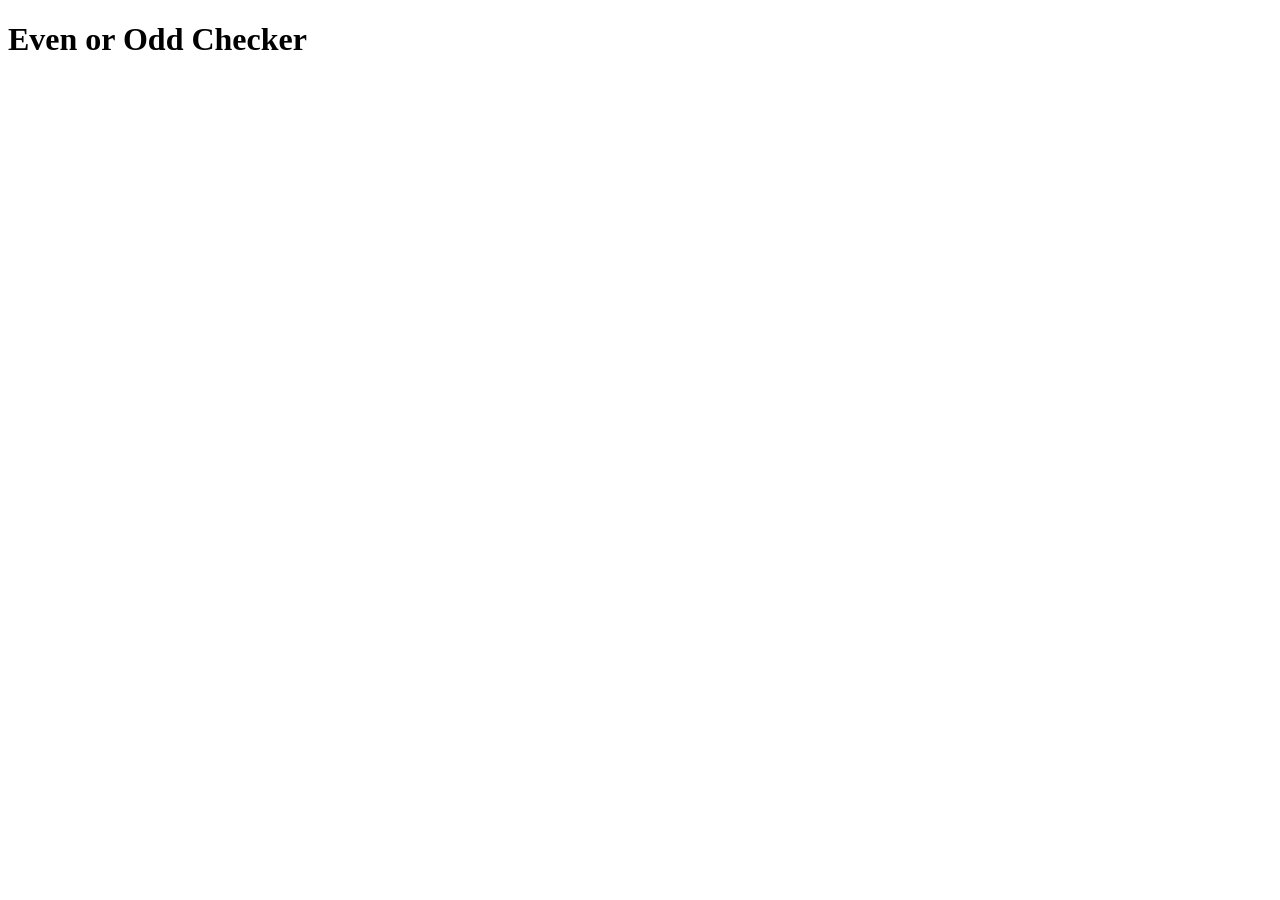
<file: Task13/index.html>
<!DOCTYPE html>
<html lang="en">
<head>
    <meta charset="UTF-8">
    <meta name="viewport" content="width=device-width, initial-scale=1.0">
    <title>Even or Odd</title>
</head>
<body>
    <h1>Even or Odd Checker</h1>
    <script src="script.js"></script>
</body>
</html>
</file>
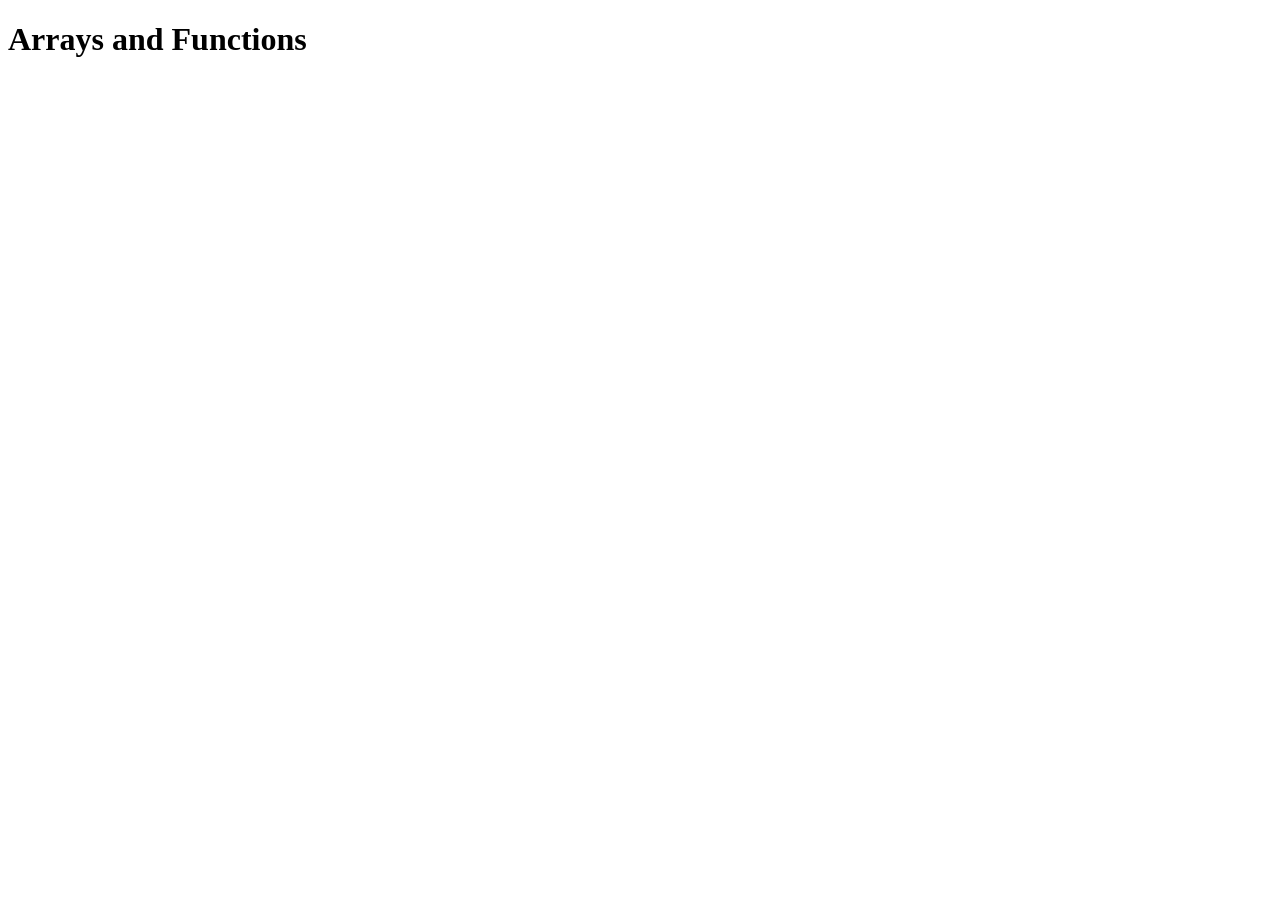
<file: Task15/index.html>
<!DOCTYPE html>
<html lang="en">
<head>
    <meta charset="UTF-8">
    <meta name="viewport" content="width=device-width, initial-scale=1.0">
    <title>Arrays and Functions</title>
</head>
<body>
    <h1>Arrays and Functions</h1>
    <script src="script.js"></script>
</body>
</html>
</file>
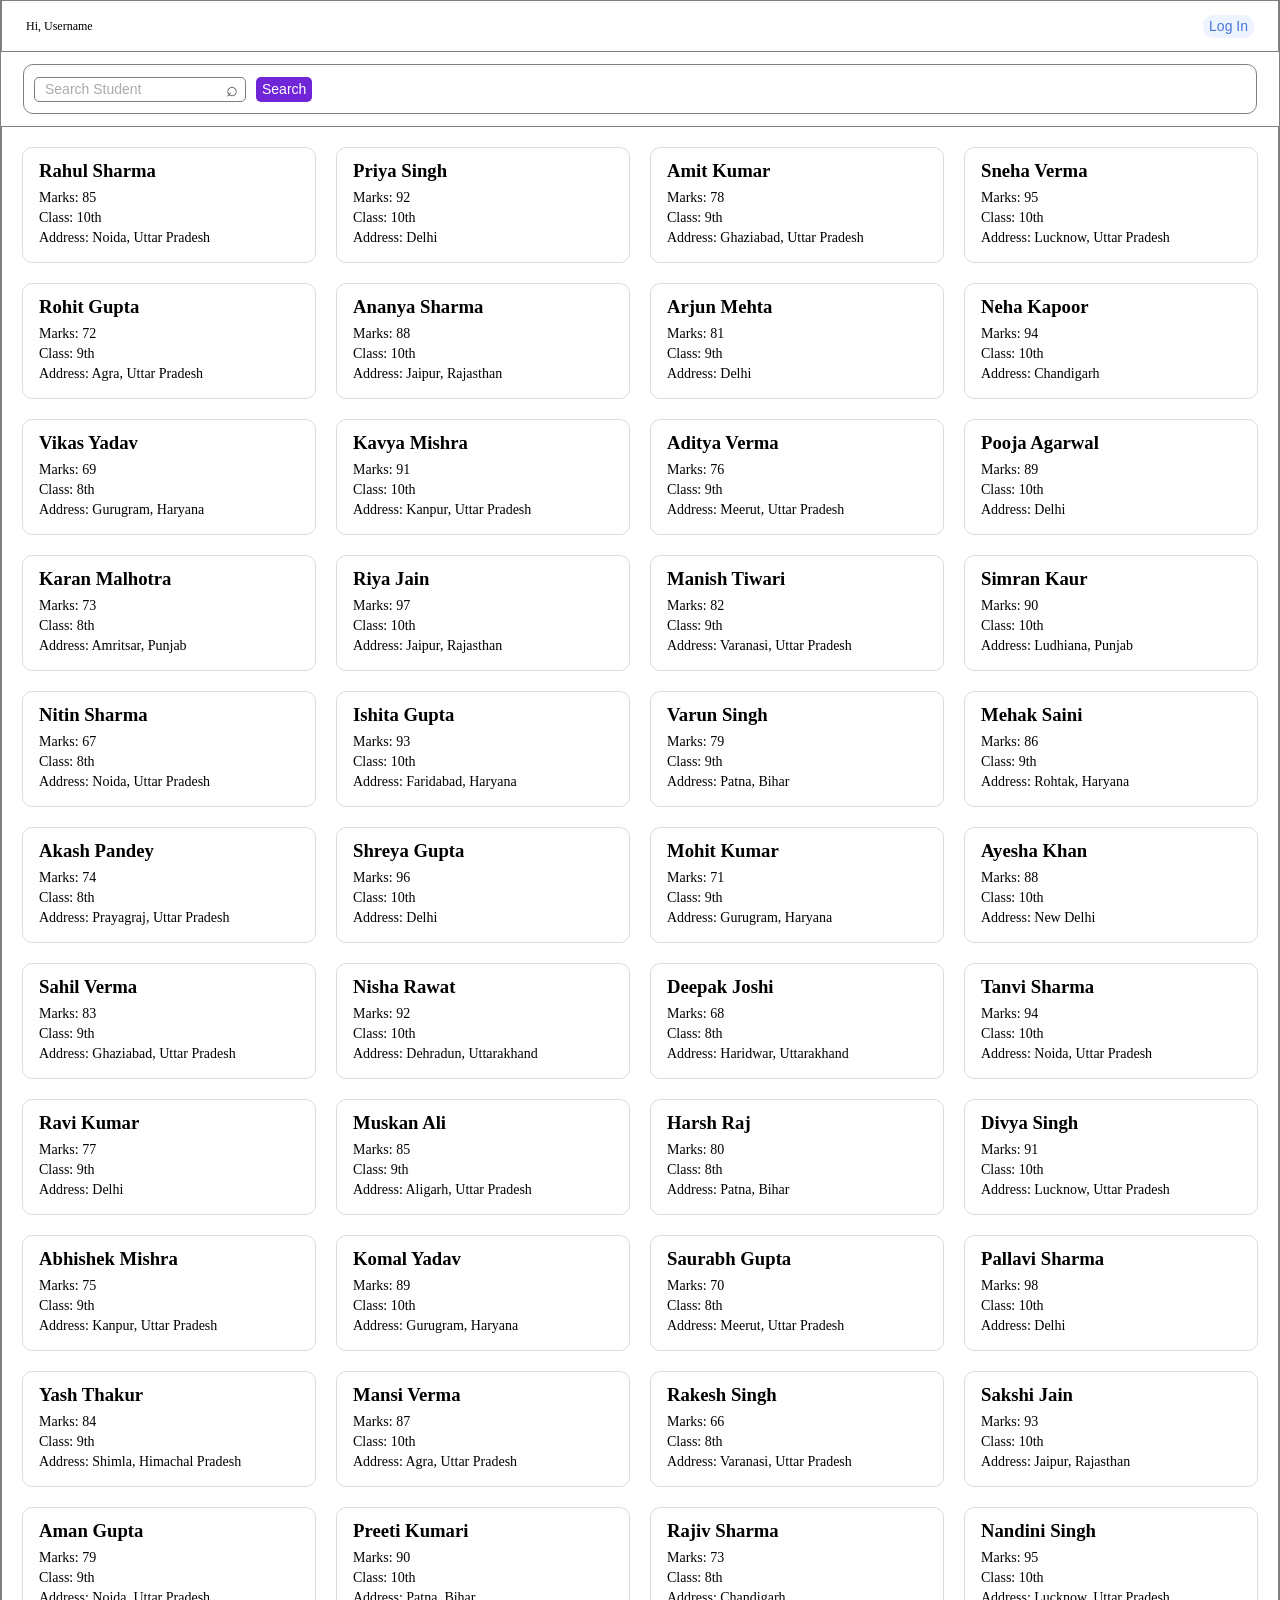
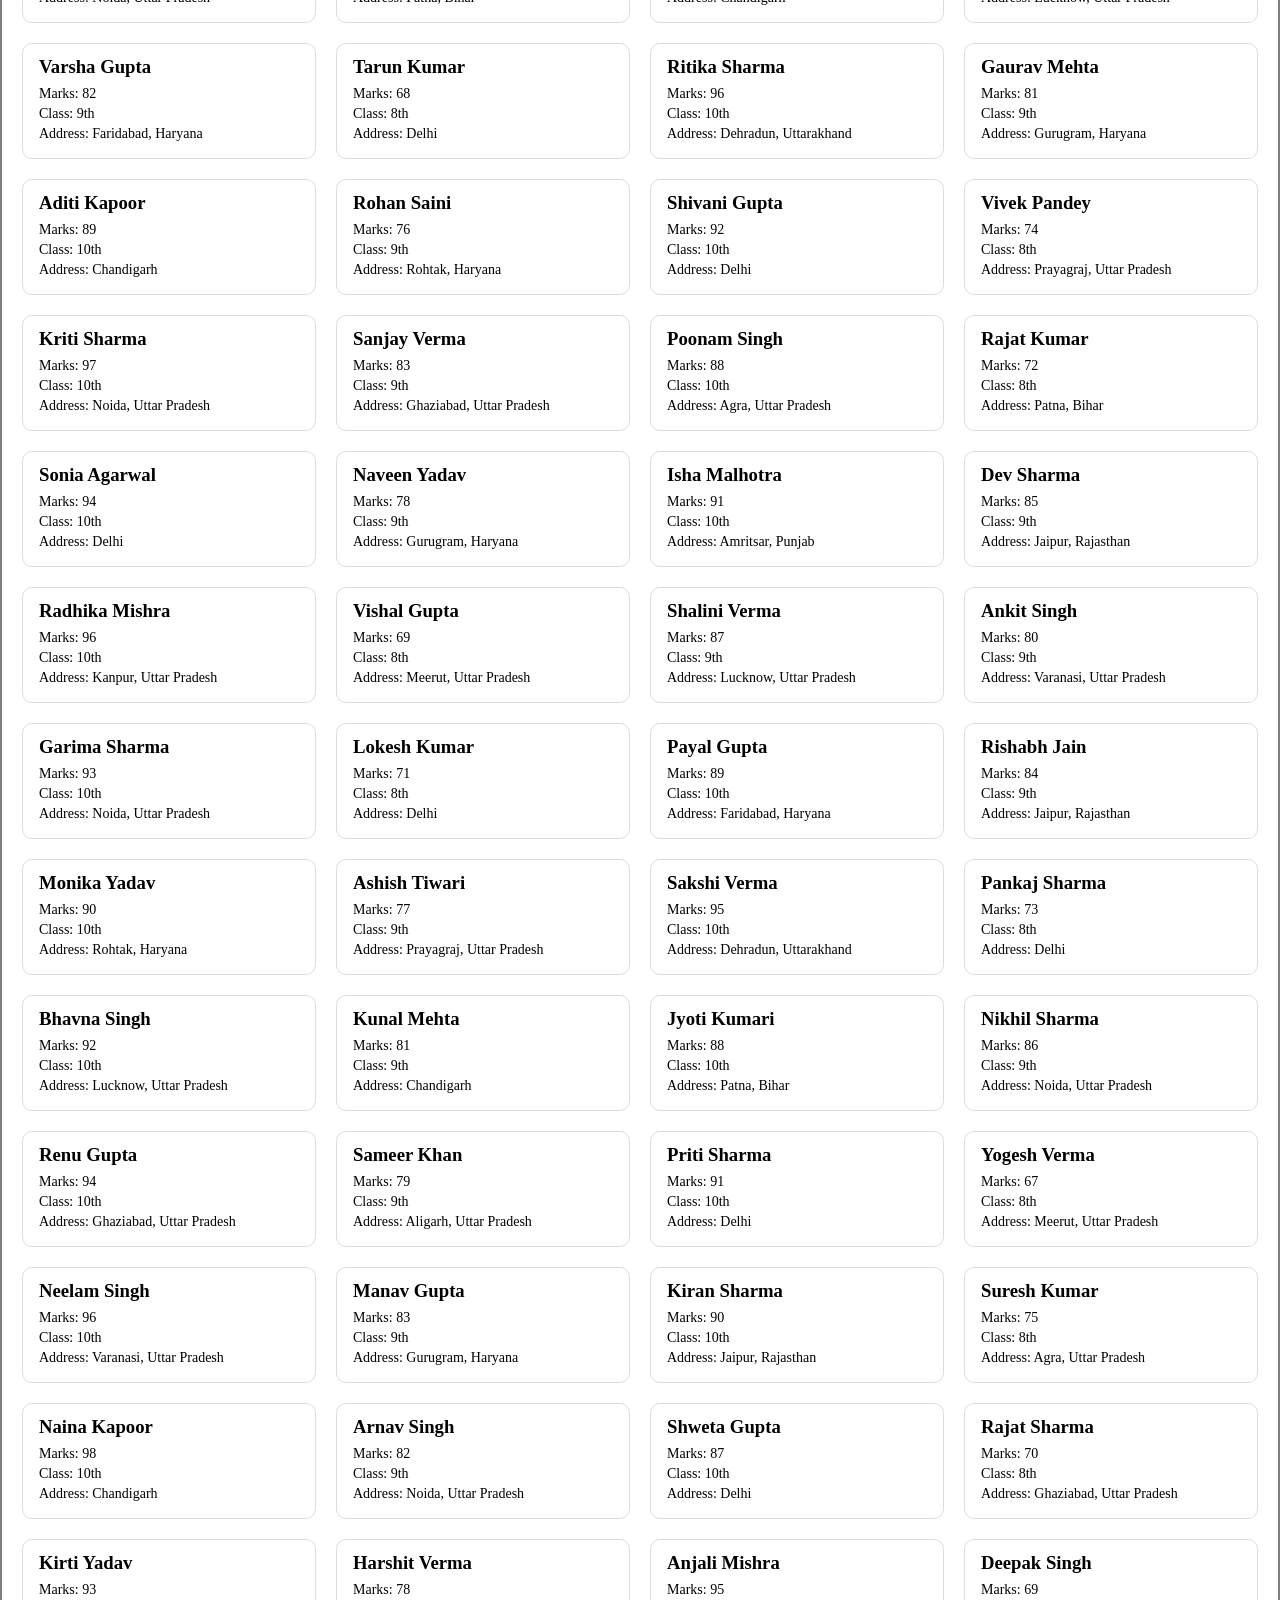
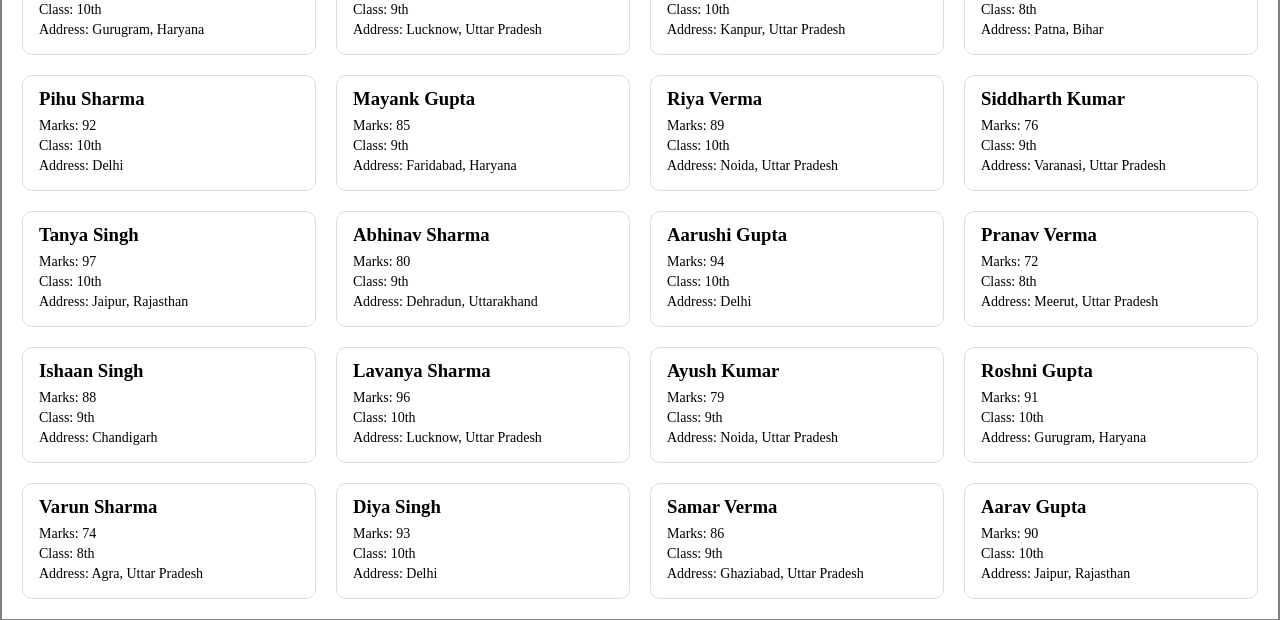
<file: Task16/index.html>
<!DOCTYPE html>
<html lang="en">
<head>
    <meta charset="UTF-8">
    <meta name="viewport" content="width=device-width, initial-scale=1.0">
    <title>Search Bar</title>
    <link rel="stylesheet" href="styles.css">
</head>

<body>

    <div class="container">

        <header class="header">
            <span class="username">Hi, Username</span>

            <button class="login-btn">
                Log In
            </button>
        </header>

        <section class="search-wrapper">
            <form class="search-form">

                <div class="search-input-wrapper">
                    <input
                        type="text"
                        class="search-input"
                        placeholder="Search Student"
                    >

                    <span class="search-icon">⌕</span>
                </div>

                <button type="submit" class="search-btn">
                    Search
                </button>

            </form>
        </section>

        <section class="studentsContainer"></section>
    </div>

</body>
    <script src="script.js"></script>
</html>
</file>
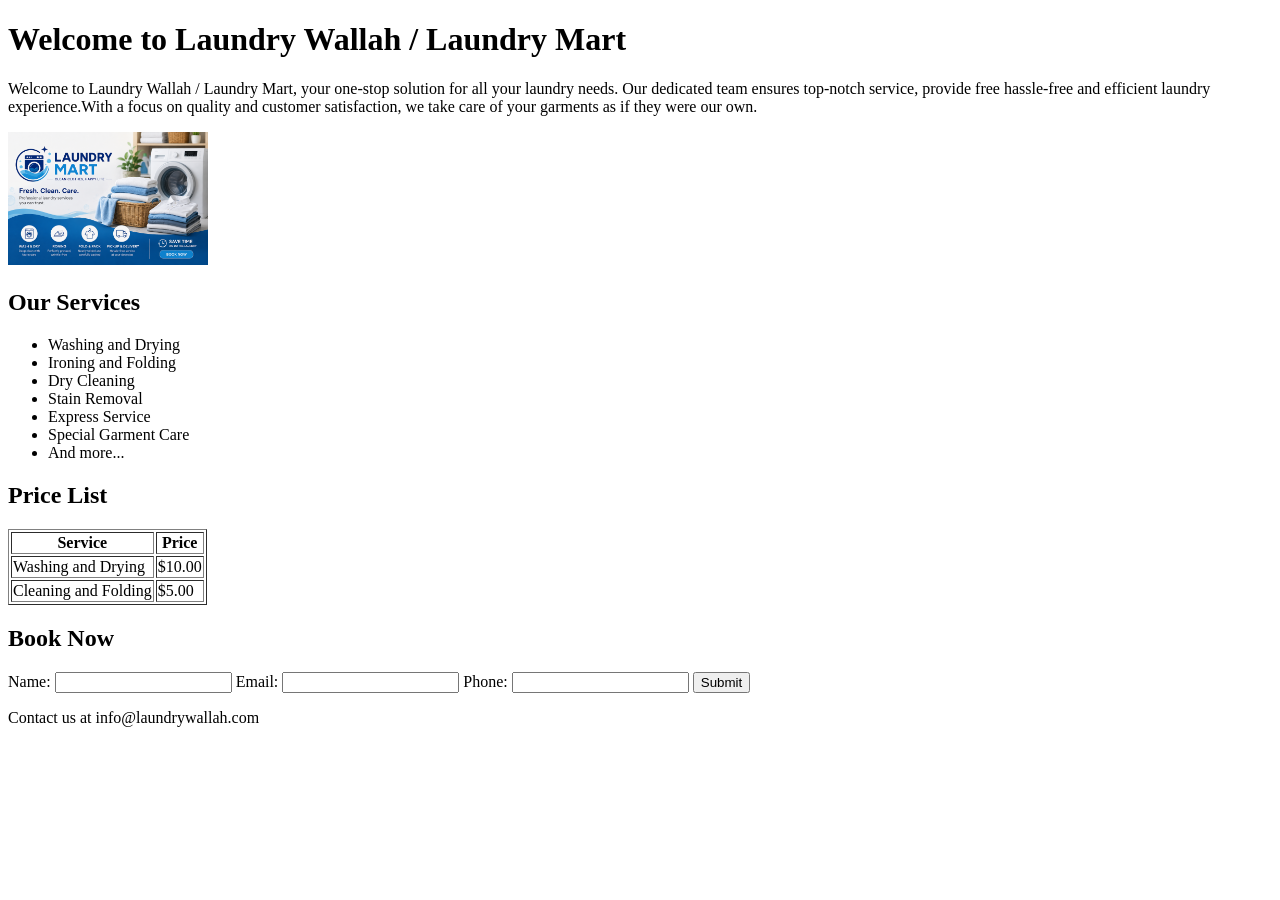
<file: Task2/index.html>
<!DOCTYPE html>
<html lang="en">
    <head>
        <meta charset="UTF-8">
        <meta name="viewport" content="width=device-width, initial-scale=1.0">
        <title>Laundry Mart</title>
        <link rel="shortcut icon" href="favicon.png" type="images/x-icon" />
    </head>
    <body>
        <h1>Welcome to Laundry Wallah / Laundry Mart</h1>
        <p>Welcome to Laundry Wallah / Laundry Mart, your one-stop solution for all your laundry needs. Our dedicated team ensures top-notch service, provide free hassle-free and efficient laundry experience.With a focus on quality and customer satisfaction, we take care of your garments as if they were our own.</p>
        <img src="logo.png" alt="Laundry Mart Logo" width="200">
        <h2>Our Services</h2>
        <ul>
            <li>Washing and Drying</li>
            <li>Ironing and Folding</li>
            <li>Dry Cleaning</li>
            <li>Stain Removal</li>
            <li>Express Service</li>
            <li>Special Garment Care</li>
            <li>And more...</li>
        </ul>
        <h2>Price List</h2>
        <table border="1">
            <tr>
                <th>Service</th>
                <th>Price</th>
            </tr>
            <tr>
                <td>Washing and Drying</td>
                <td>$10.00</td>
            </tr>
            <tr>
                <td>Cleaning and Folding</td>
                <td>$5.00 </td>
            </tr>
        </table>
        <h2>Book Now</h2>
        <form action="submit_booking.php" method="post">
            <label for="name">Name:</label>
            <input type="text" id="name" name="name" required>
            <label for="email">Email:</label>
            <input type="email" id="email" name="email" required>
            <label for="phone">Phone:</label>
            <input type="tel" id="phone" name="phone" required>
            <input type="submit" value="Submit">
        </form>
        <p>Contact us at info@laundrywallah.com </p>
    </body>
</html>
</file>
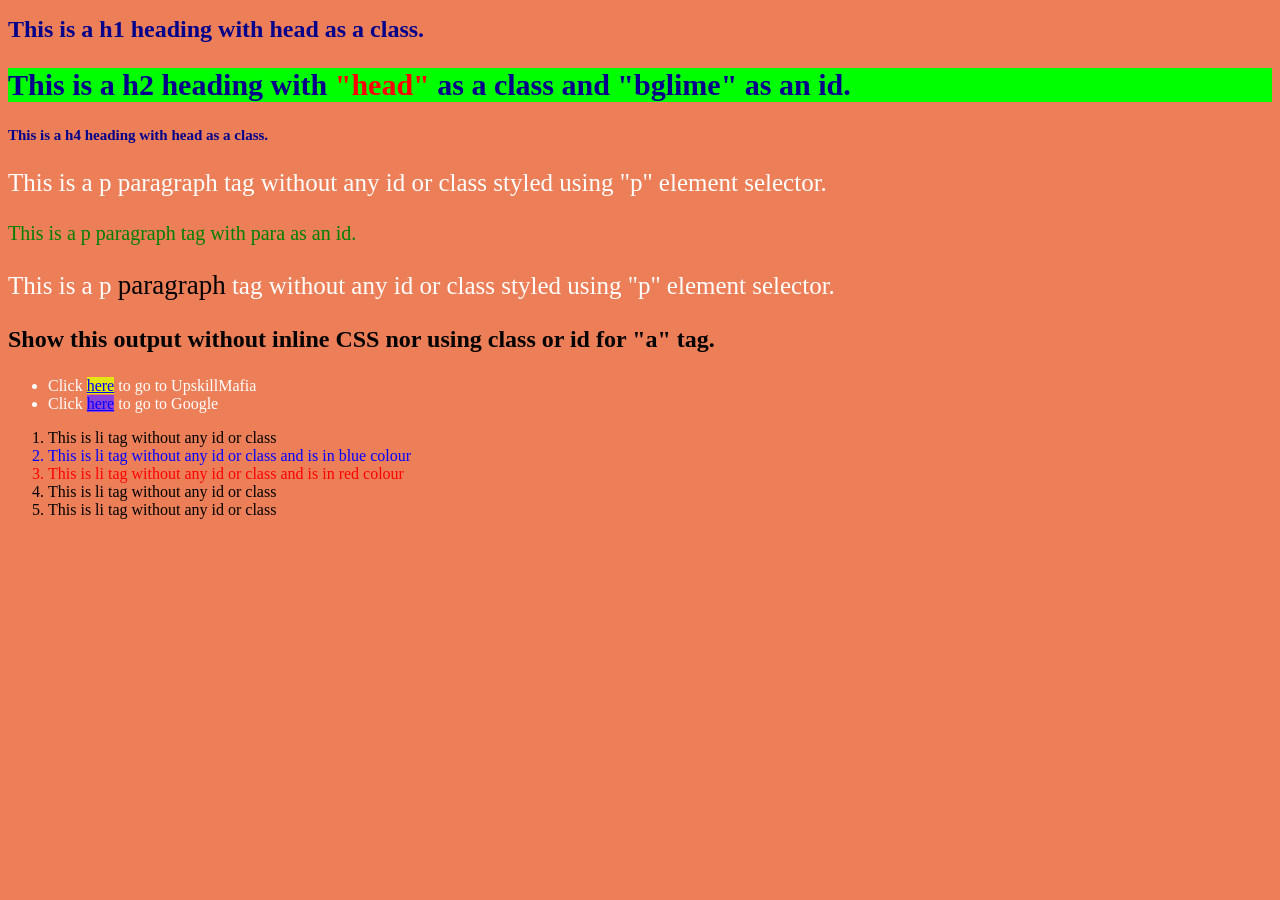
<file: Task3/index.html>
<!DOCTYPE html>
<html>
    <head>
        <meta charset="UTF-8">
        <meta name="viewport" content="width=device-width, initial-scale=1.0">
        <title>Tutedude-Task3</title>
        <link rel="stylesheet" href="stylesheet.css">     
    </head>
    <body>
        <h1 class="head">This is a h1 heading with head as a class.</h1>
        <h2 class="head" id="bglime">This is a h2 heading with <span>"head"</span> as a class and "bglime" as an id.</h2>
        <h4 class="head" style="font-size: 15px;">This is a h4 heading with head as a class.</h4>
        <p >This is a p paragraph tag without any id or class styled using "p" element selector.</p>
        <p id="para">This is a p paragraph tag with para as an id.</p>
        <p>This is a p <span>paragraph</span> tag without any id or class styled using "p" element selector.</p>
        <h3>Show this output without inline CSS nor using class or id for "a" tag.</h3>
        <ul >
            <li><a href="https://www.upskillmafia.com">Click <span>here</span> to go to UpskillMafia</a></li>
            <li><a href="https://www.google.com">Click <span>here</span> to go to Google</a></li>
        </ul>
        <ol>
            <li>This is li tag without any id or class </li>
            <li>This is li tag without any id or class and is in blue colour </li>
            <li>This is li tag without any id or class and is in red colour </li>
            <li>This is li tag without any id or class </li>
            <li>This is li tag without any id or class </li>
        </ol>
    </body>
</html>
</file>
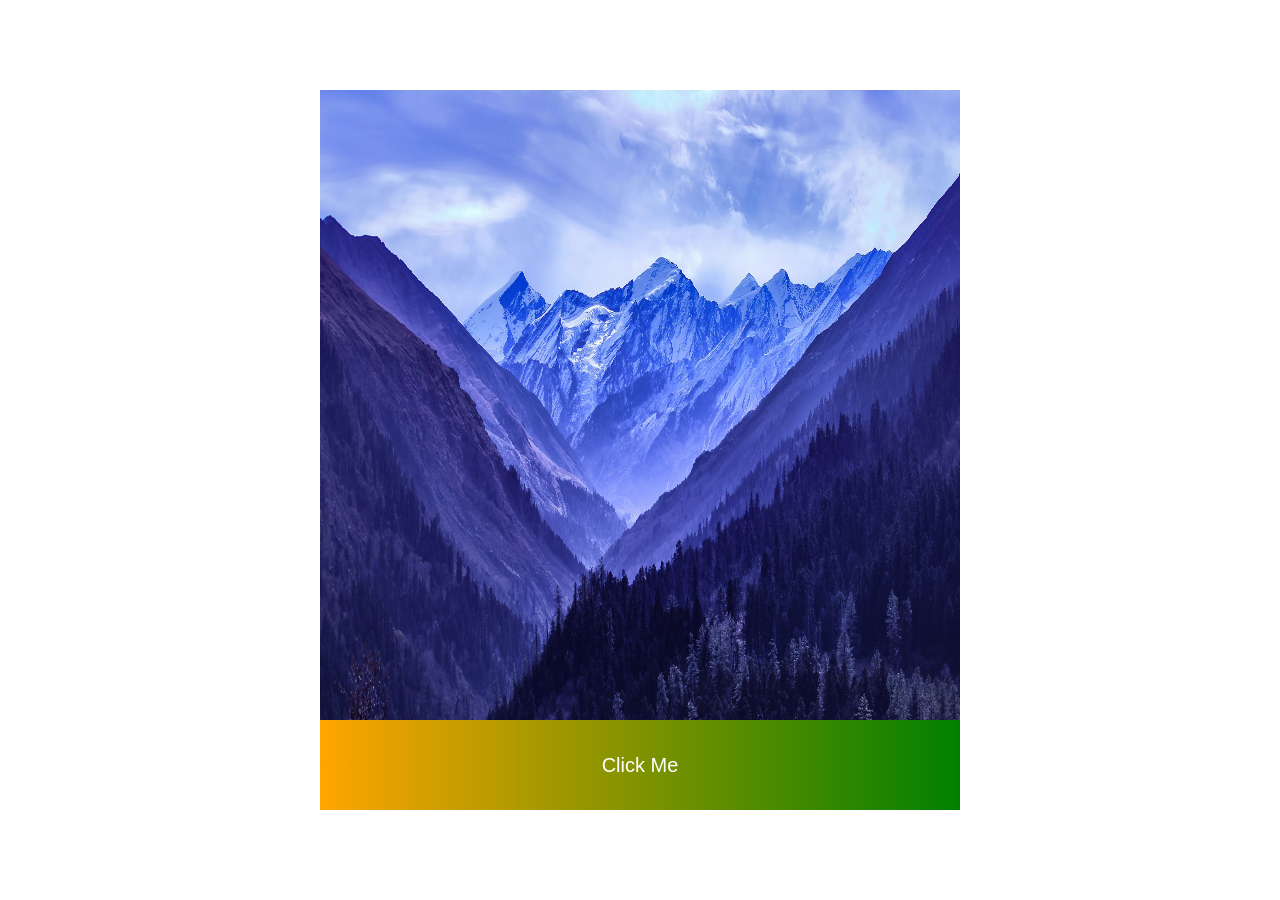
<file: Task4/index.html>
<!DOCTYPE html>
<html lang="en">
    <head>
        <meta charset="UTF-8">
        <meta name="viewport" content="width=device-width, initial-scale=1.0">
        <title>TUTEDUDE Task 4</title>
        <link rel="stylesheet" href="styles.css">
    </head> 
    <body>
        <div>
            <img src="mountain.jpg" alt="Mountain" width="600" style="display: block; margin: 0 auto;">
            <button>Click Me</button>
        </div>
        
    </body>
</html>
</file>
<file: Task16/styles.css>
* {
            box-sizing: border-box;
        }

        body {
            margin: 0;
        }

        .container {
            width: 100%;
            margin: 0 auto;
            border-left: 1px solid grey;
            border-right: 1px solid grey;
        }

        .header {
            height: 52px;
            display: flex;
            align-items: center;
            justify-content: space-between;
            padding: 0 24px;
            border: 1px solid grey;
        }

        .username {
            font-size: 12px;
        }

        .login-btn {
            max-width: 200px;
            height: 23px;
            border: none;
            border-radius: 10px;
            background: #edf3ff;
            color: #4778d9;
            font-size: 14px;
            cursor: pointer;
        }

         .search-wrapper {
            margin: 12px 22px;
            padding: 10px;
            height: 50px;
            border: 1px solid grey;
            border-radius: 10px;
            display: flex;
            align-items: center;
            
        }

        .search-form {
            display: flex;
            align-items: center;
            gap: 10px;
        }

        .search-input-wrapper {
            position: relative; 
            /* width: 123px; */
        }

        .search-input {
            width: 100%;
            height: 25px;
            border: 1px solid grey;
            border-radius: 5px;
            padding: 0 25px 0 10px;
            font-size: 14px;
        }

        .search-input::placeholder {
            color: #aaa;
        }

        .search-icon {
            position: absolute;
            right: 8px;
            top: 50%;
            transform: translateY(-50%);
            font-size: 20px;
            color: #555;
        }

        .search-btn {
            width: 56px;
            height: 25px;
            border: none;
            border-radius: 5px;
            background: #7025d8;
            color: white;
            font-size: 14px;
            cursor: pointer;
        }

        .search-btn:hover {
            background: #5e1fba;
        }

        .user-cards {
            display: flex;
            flex-wrap: wrap;
            gap: 20px;
            padding: 20px;
        }
        .cards {
            display: grid;
            grid-template-columns: repeat(auto-fill, minmax(250px, 1fr));
            gap: 20px;
            padding: 20px;
            border: 1px solid grey;
        }
        

        .student-card {
    border: 1px solid #ddd;
    border-radius: 10px;
    padding: 12px 16px;
}

.student-card h3 {
    margin: 0 0 8px;
}

.student-card p {
    margin: 4px 0;
    font-size: 14px;
}
</file>
<file: Task3/stylesheet.css>
body{
    background-color: rgb(236, 127, 88);
}

.head{
    color: darkblue;
    font-size: 24px;
}

#bglime{
    background-color: lime;
    font-size: 30px;
}

#bglime span{
    color: red;
}
p{
    color: white;
    font-size: 25px;
}
#para{
    color: green;
    font-size: 20px;
}

p span{
    color: black;
    font-size: 27px;
}

h3{
    font-size: 24px;
}

ul{
    color: white;
    text-decoration: none;
}

ul li a {
    color: white;
    text-decoration: none;
}

ul li:first-child a span{
    background-color: rgb(228, 228, 18);
    color:blue;
    text-decoration: underline;
}

ul li:last-child a span{
    background-color:rgb(143, 67, 214);
    color:blue;
    text-decoration: underline;
}

ol li:nth-child(2) {
    color:blue;
}

ol li:nth-child(3) {
    color:red;
}
</file>
<file: Task4/styles.css>
*{
    margin:0;
    padding:0;
    box-sizing:border-box;
}

body{
    margin:10vh 25vw;
}

div{
    width:50vw;
}

img{
    width:100%;
    height:70vh;
}

button{
    width:100%;
    height:10vh;
    border:none;
    background:linear-gradient(to right,orange,green);
    color:white;
    font-size:20px;
}
</file>
